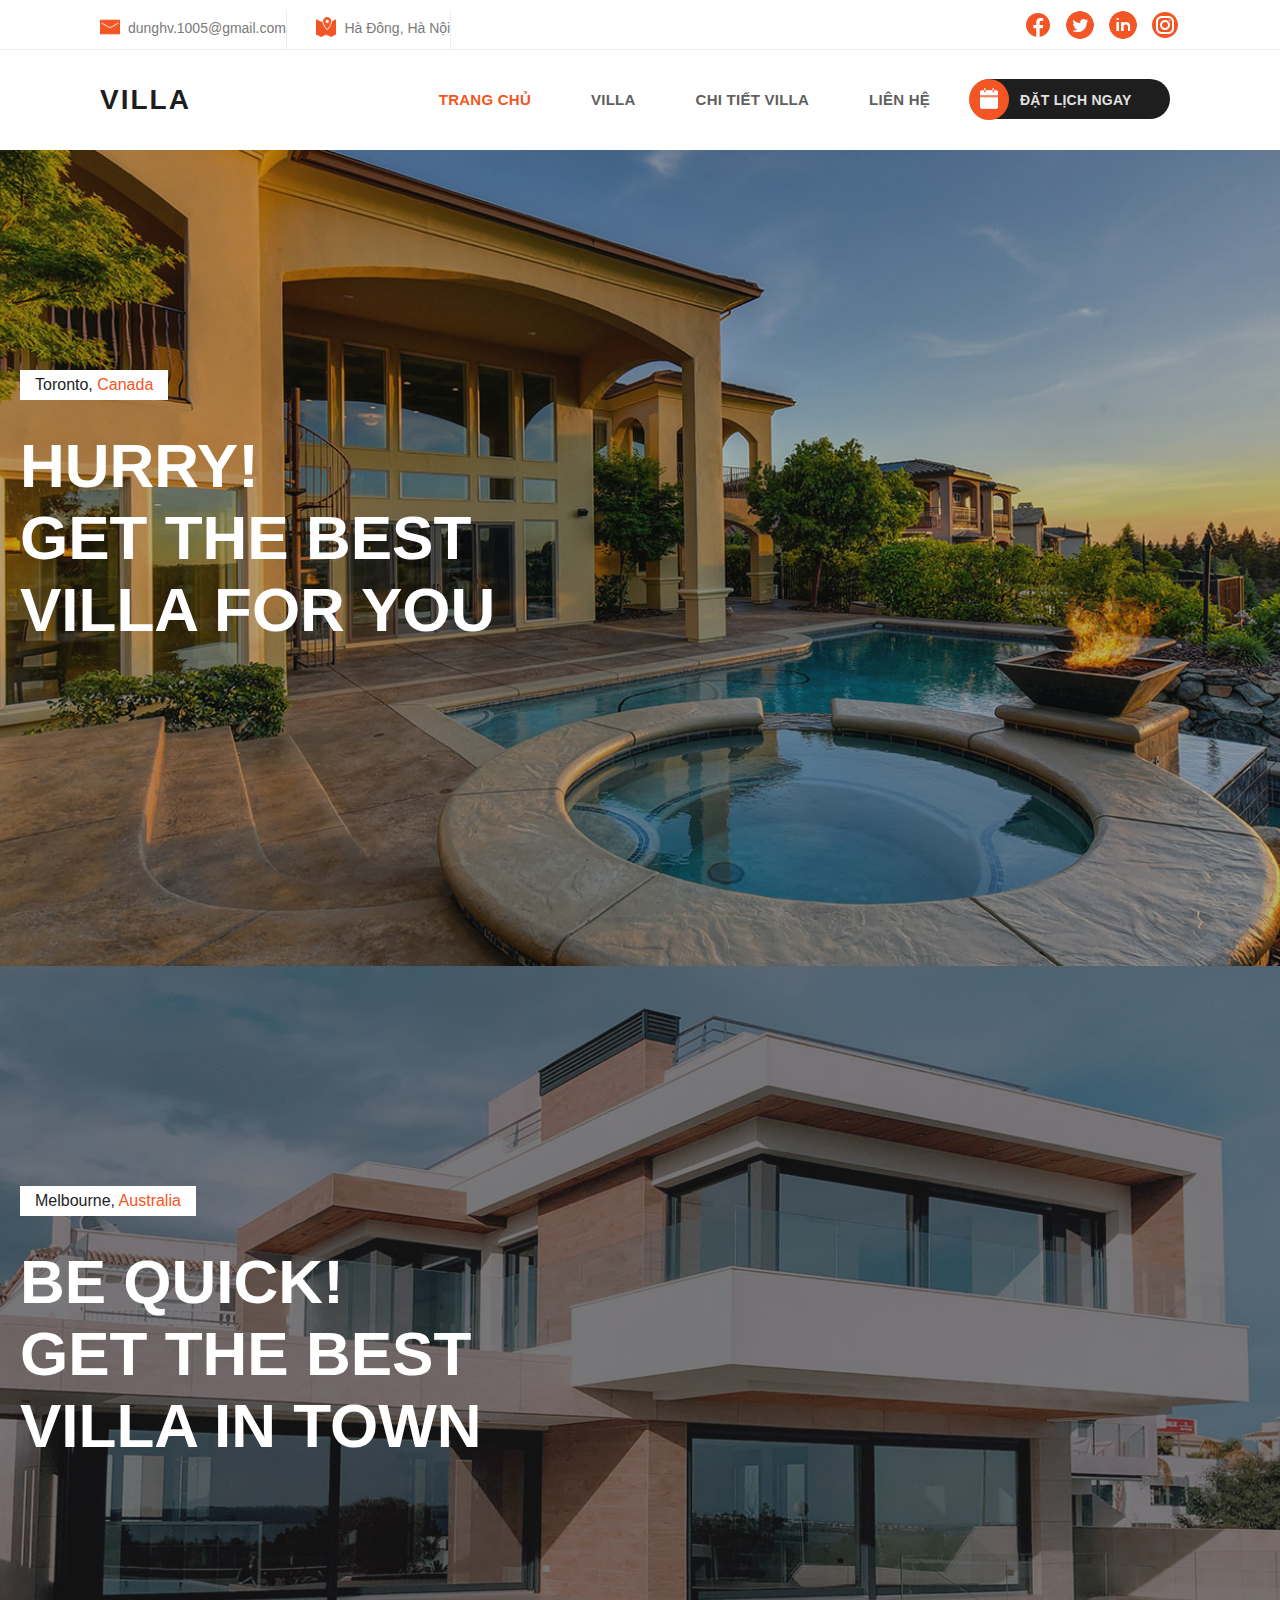
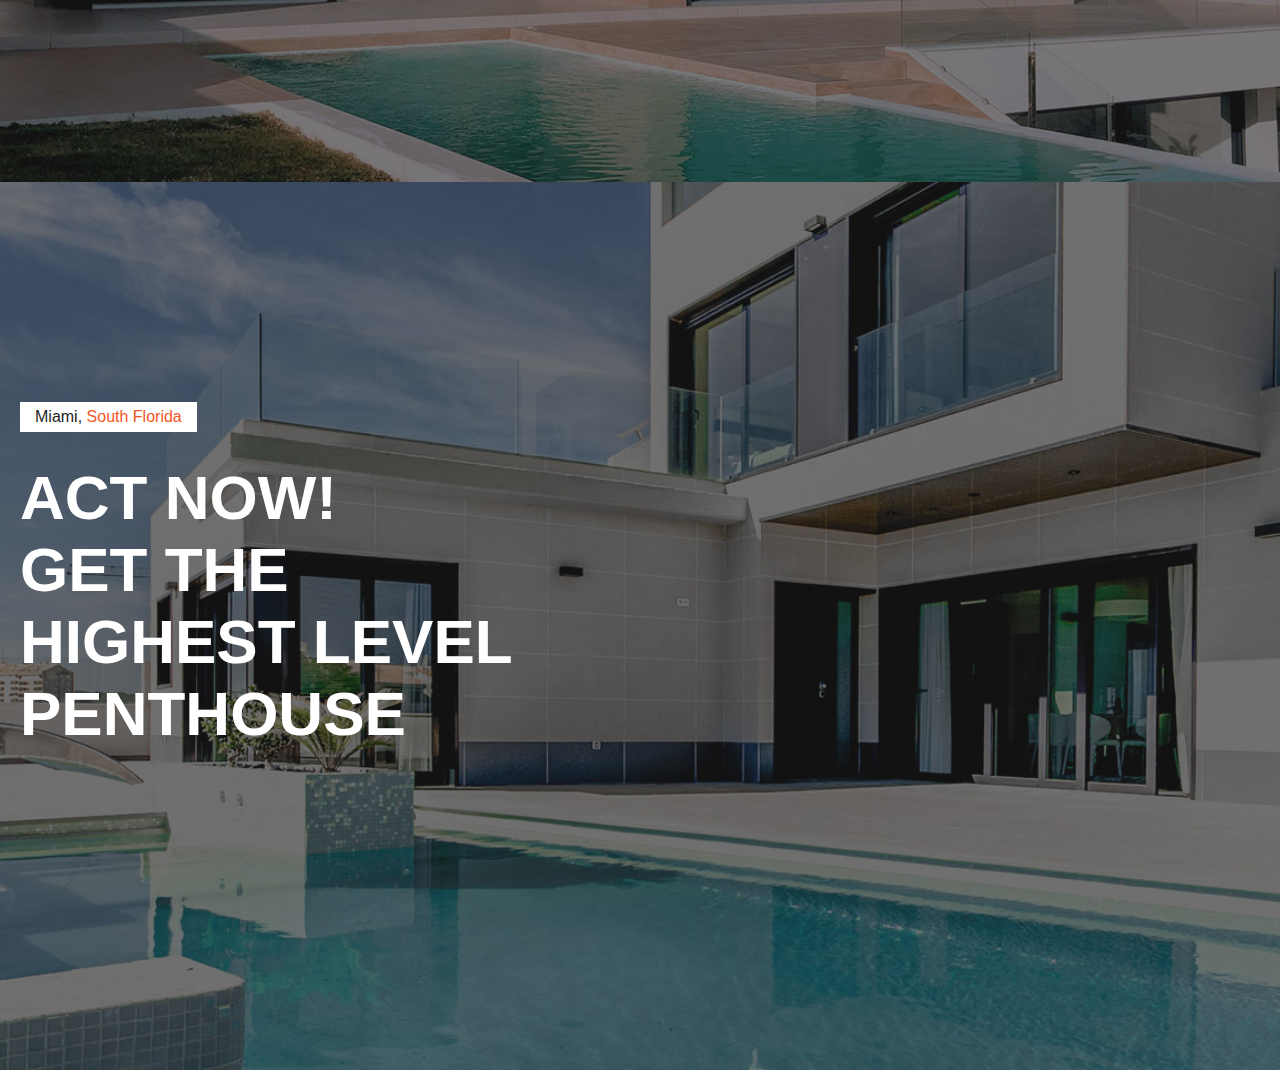
<file: Project_Apply/html/index.html>
<!DOCTYPE html>
<html lang="vi">
  <head>
    <meta charset="UTF-8" />
    <meta name="viewport" content="width=device-width, initial-scale=1.0" />
    <link rel="stylesheet" href="/Project_Apply/css/index.css" />
    <title>Document</title>
  </head>
  <body>
    <!-- sub-header start -->
    <div class="sub-header">
      <div class="container">
        <div class="row">
          <div class="column-left">
            <ul class="infor">
              <li class="gmail-tex-icon">
                <div class="icon_infor">
                  <img src="../image/icon_gmail.png" alt="gmail" width="20px" />
                </div>
                dunghv.1005@gmail.com
              </li>
              <li>
                <div class="icon_infor">
                  <img src="../image/icon_map.png" alt="address" width="20px" />
                </div>
                Hà Đông, Hà Nội
              </li>
            </ul>
          </div>
          <div class="column-right">
            <ul class="social-link">
              <li>
                <a href="https://www.facebook.com/dunghv.1005/"
                  ><img src="../image/icon_facebook.png" alt="" width="30px"
                /></a>
              </li>
              <li>
                <a href="HoangDung_05/x.com/"
                  ><img src="../image/icon_twitter.png" alt="" width="30px"
                /></a>
              </li>
              <li>
                <a href="https://vn.linkedin.com/"
                  ><img src="../image/icon_linkedin.png" alt="" width="30px"
                /></a>
              </li>
              <li>
                <a href="https://www.instagram.com/strawberry_hoang/"
                  ><img src="../image/icon_insta.png" alt="" width="30px"
                /></a>
              </li>
            </ul>
          </div>
        </div>
      </div>
    </div>
    <!-- sub-header end -->

    <!-- header start -->
    <header class="header-area">
      <div class="container">
        <div class="row">
          <nav class="main-nav">
            <!-- logo start -->
            <a href="index.html" class="logo">
              <h1>Villa</h1>
            </a>
            <!-- logo end -->
            <!-- menu start -->
            <ul class="nav">
              <li><a href="index.html" class="active">Trang chủ</a></li>
              <li><a href="">Villa</a></li>
              <li><a href="">Chi tiết Villa</a></li>
              <li><a href="">Liên hệ</a></li>
              <li>
                <a href="">
                  <img src="../image/icon_calendar.png" alt="" />
                  <p>Đặt lịch ngay</p>
                </a>
              </li>
            </ul>
            <!-- menu end -->
          </nav>
        </div>
      </div>
    </header>
    <!-- header-area end -->
    <div class="main-banner">
      <div class="banner">
        <div class="item item-1">
          <div class="header-text">
            <span class="category">Toronto, <em>Canada</em></span>
            <h2>Hurry! <br />Get the Best Villa for you</h2>
          </div>
        </div>
        <div class="item item-2">
          <div class="header-text">
            <span class="category">Melbourne, <em>Australia</em></span>
            <h2>Be Quick!<br />Get the best villa in town</h2>
          </div>
        </div>
        <div>
          <div class="item item-3">
            <div class="header-text">
              <span class="category">Miami, <em>South Florida</em></span>
              <h2>Act Now! <br />Get the highest level penthouse</h2>
            </div>
          </div>
        </div>
      </div>
    </div>
  </body>
</html>
</file>
<file: Project_Apply/css/index.css>
* {
  box-sizing: border-box;
  margin: 0px;
  padding: 0px;
}

body {
  font-family: "Poppins", sans-serif;
}

/* --- sub-header style start --- */

.sub-header {
  height: 50px;
  background-color: #fff;
  padding: 10px 0px;
  border-bottom: 1px solid #eee;
  margin: 0;
}

div {
  display: block;
}

.container {
  margin-left: 0px;
  padding: 0;
}

.row {
  display: flex;
  flex-wrap: wrap;
  margin: 0;
  padding: 0;
}

.column-left {
  width: 66.6667%;
  padding-left: 100px;
}

.column-right {
  width: 33.3333%;
  padding-right: 100px;
}

ul {
  margin-bottom: 0px;
}

ul li {
  list-style-type: none;
  padding: 0px;
  margin: 0px;
}

.sub-header ul li {
  display: inline-block;
}
.sub-header ul.infor li {
  font-size: 14px;
  color: rgb(122, 122, 122);
  margin-right: 25px;
  padding-right: 25px;
  border-right: 1px solid rgb(238, 238, 238);
  display: inline-flex;
  padding: 10px 0px;
}

.sub-header ul.infor li .icon_infor {
  margin-right: 8px;
  margin-top: -3.5px;
  /* margin-top: 5px; */
  /* padding-top: 20px; */
}

.sub-header ul.infor .icon_infor {
  margin-top: 10px;
}

.sub-header ul.social-link {
  text-align: right;
}

.sub-header ul.social-link li {
  margin-left: 8px;
}

.sub-header ul.social-link li a {
  display: inline-block;
}

.sub-header ul.social-link li a:hover {
  box-shadow: 0 4px 0px rgba(98, 46, 19, 0.5);
  border-radius: 100px;
}
/* --- .sub-header style end --- */

/* --- header style start --- */
header {
  display: block;
}

.header-area {
  position: relative;
  background-color: rgb(255, 255, 255);
  height: 100px;
  transition: 0.5s;
  z-index: 100;
}

.row {
  display: flex;
  flex-wrap: wrap;
}

.header-area .main-nav {
  width: 100%;
  display: flex;
  background: transparent;
}

.header-area .main-nav .logo {
  padding-left: 100px;
  display: inline-block;
  transition: 0.3s;
}

a {
  text-decoration: none;
}

.header-area .main-nav .logo h1 {
  line-height: 100px;
  font-size: 28px;
  text-transform: uppercase;
  color: rgb(30, 30, 30);
  font-weight: 700;
  letter-spacing: 2px;
}

.header-area .main-nav ul.nav {
  flex-basis: 100%;
  margin-top: 30px;
  justify-content: right;
  position: relative;
  z-index: 999;
  transition: 0.3s;
}

.nav {
  display: flex;
  flex-wrap: wrap;
  padding-right: 100px;
  margin-bottom: 0px;
  list-style: none;
}

.header-area .main-nav .nav li {
  padding-left: 10px;
  padding-right: 10px;
  height: 100px;
  line-height: 100px;
}

.header-area .main-nav .nav li a.active {
  color: rgb(243, 85, 37);
}

.header-area .main-nav .nav li a {
  display: block;
  padding-left: 20px;
  padding-right: 20px;
  font-weight: 600;
  font-size: 15px;
  height: 40px;
  line-height: 40px;
  text-transform: uppercase;
  letter-spacing: 0.25px;
  transition: 0.4s;
  color: #5f5f5f;
}

.header-area .main-nav .nav li:last-child a {
  background-color: #1e1e1e;
  color: #e1e1e1;
  font-size: 14px;
  text-transform: uppercase;
  padding-left: 0px;
  padding-right: 0px;
  border-radius: 20px;
  width: 200px;
  margin-top: -1px;
}

.header-area .main-nav .nav li:last-child a img {
  background-color: rgb(243, 85, 37);
  display: inline-block;
  width: 40px;
  height: 41px;
  text-align: center;
  padding: 8px;
  line-height: 40px;
  margin-right: 10px;
  margin-left: -1px;
  border-radius: 50%;
}

.header-area .main-nav .nav li:last-child p {
  margin-top: -55px;
  margin-left: 50px;
}

.header-area .main-nav .nav li a:hover {
  color: #f35525;
}

/* --- header style end --- */

.main-banner {
  margin: 0px;
  padding: 0px;
}

.main-banner .item {
  background-position: center;
  background-repeat: no-repeat;
  background-size: cover;
  padding: 220px 20% 320px 20px;
  margin-top: 0%;
}

.main-banner .item-1 {
  background-image: url(../image/banner-01.jpg);
}

.main-banner .item-2 {
  background-image: url(../image/banner-02.jpg);
}

.main-banner .item-3 {
  background-image: url(../image/banner-03.jpg);
}

.main-banner .item span.category {
  background-color: #fff;
  color: #1e1e1e;
  font-size: 16px;
  font-weight: 500;
  text-transform: capitalize;
  padding: 6px 15px;
  display: inline-block;
  margin-bottom: 30px;
}

.main-banner .item span.category em {
  font-style: normal;
  color: #f35525;
}

.main-banner .item h2 {
  font-size: 62px;
  font-weight: 700;
  text-transform: uppercase;
  color: #fff;
  line-height: 72px;
  width: 50%;
  margin-bottom: 0px;
}
</file>
